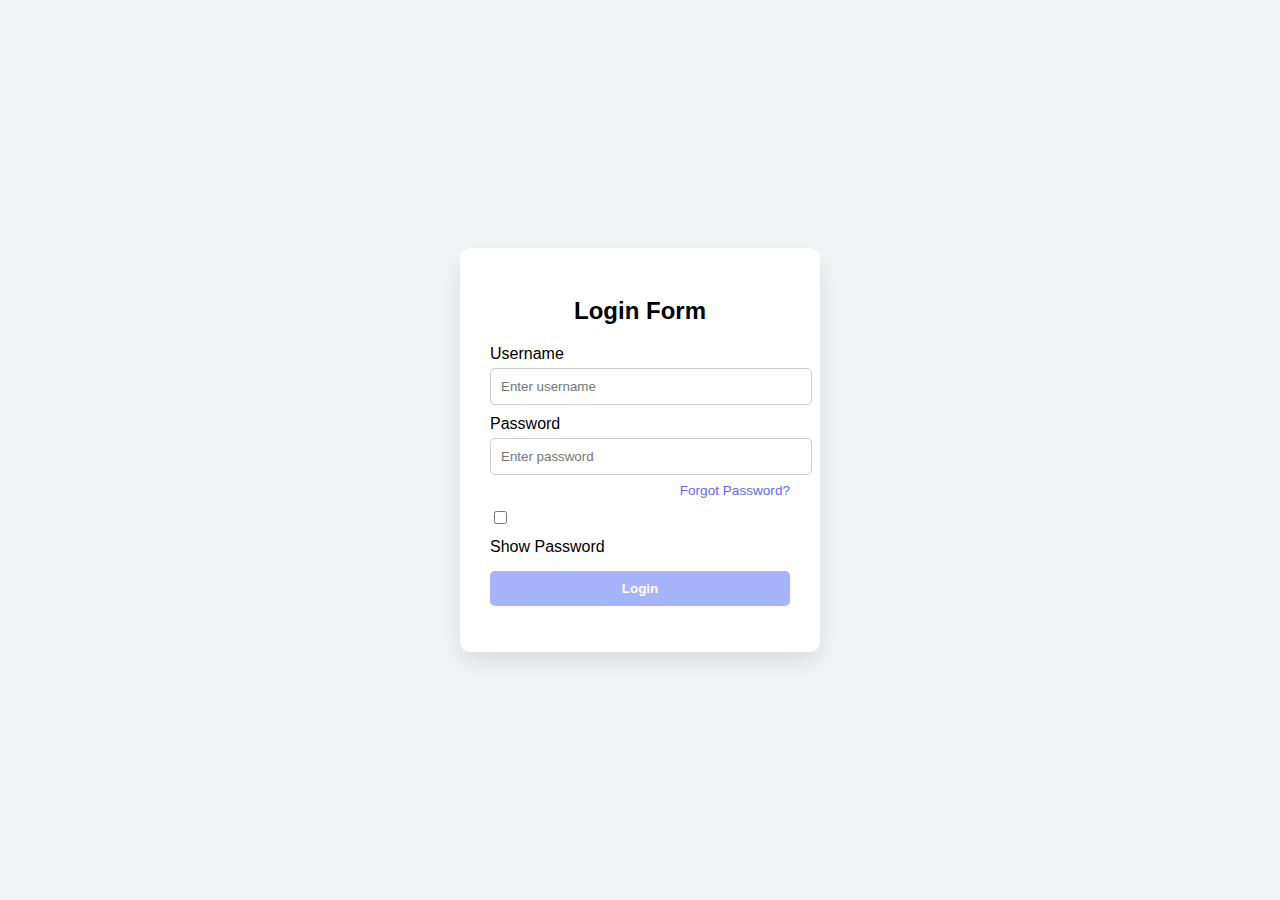
<file: index.html>
<!DOCTYPE html>
<html lang="en">
<head>
  <meta charset="UTF-8">
  <title>Login Form</title>
  <link rel="stylesheet" href="styles.css">
</head>
<body>
  <div class="login-container">
    <h2>Login Form</h2>
    <form id="loginForm">
      <label>Username</label>
      <input type="text" id="username" placeholder="Enter username" required>

      <label>Password</label>
      <input type="password" id="password" placeholder="Enter password" required>

      <!-- Prompt 9: Add a styled 'Forgot password?' link below the form -->
      <a href="#" class="forgot-password">Forgot Password?</a>

      <div class="checkbox">
        <input type="checkbox" id="showPassword">
        <label for="showPassword">Show Password</label>
      </div>

      <button type="submit" id="loginBtn" disabled>Login</button>
    </form>
    <p id="errorMessage" class="error"></p>
  </div>

  <script src="script.js"></script>
</body>
</html>
</file>
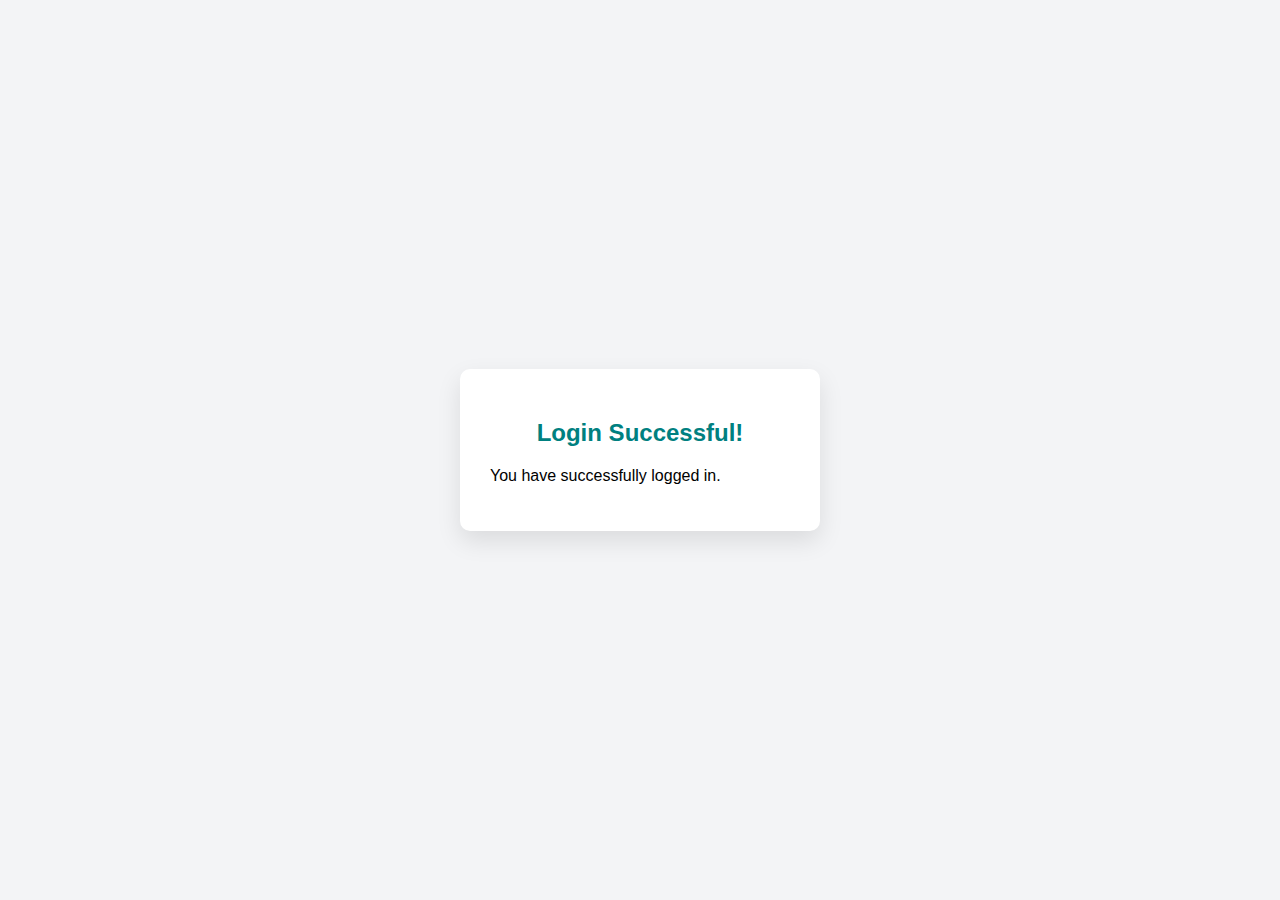
<file: success.html>
<!DOCTYPE html>
<html lang="en">
<head>
  <meta charset="UTF-8">
  <title>Login Successful</title>
  <link rel="stylesheet" href="styles.css">
</head>
<body>
  <div class="login-container">
    <h2 style="color: teal;">Login Successful!</h2>
    <p>You have successfully logged in.</p>
  </div>
</body>
</html>
</file>
<file: styles.css>
body {
  font-family: Arial, sans-serif;
  background-color: #f3f4f6;
  display: flex;
  justify-content: center;
  align-items: center;
  height: 100vh;
  margin: 0;
}

/* Prompt 1: Center the login form vertically and horizontally using Flexbox and make it responsive */
.login-container {
  background-color: white;
  padding: 30px;
  border-radius: 10px;
  box-shadow: 0 10px 25px rgba(0, 0, 0, 0.1);
  width: 300px;
  animation: fadeIn 1s ease-in;
}

/* Prompt 10: Animate login form on page load using fade-in effect */
@keyframes fadeIn {
  from { opacity: 0; transform: translateY(-10px); }
  to { opacity: 1; transform: translateY(0); }
}

h2 {
  text-align: center;
  margin-bottom: 20px;
}

label {
  display: block;
  margin-top: 10px;
}

input[type="text"], input[type="password"] {
  width: 100%;
  padding: 10px;
  margin-top: 5px;
  border: 1px solid #ccc;
  border-radius: 5px;
  transition: all 0.3s ease;
}

/* Prompt 6: Add smooth transition animation when input fields are focused */
input:focus {
  border-color: #6366f1;
  box-shadow: 0 0 5px rgba(99, 102, 241, 0.5);
  outline: none;
}

.checkbox {
  margin-top: 10px;
}

/* Prompt 2: Add hover effect to the login button to change background color smoothly */
button {
  width: 100%;
  padding: 10px;
  margin-top: 15px;
  background-color: #6366f1;
  color: white;
  font-weight: bold;
  border: none;
  border-radius: 5px;
  cursor: pointer;
  transition: background-color 0.3s ease;
}

button:hover {
  background-color: #4f46e5;
}

button:disabled {
  background-color: #a5b4fc;
}

.error {
  color: red;
  margin-top: 10px;
  text-align: center;
}

/* Prompt 3: Make the login form responsive on smaller screens using media queries */
@media (max-width: 400px) {
  .login-container {
    width: 90%;
    padding: 20px;
  }

  h2 {
    font-size: 1.5em;
  }

  input[type="text"], input[type="password"] {
    font-size: 0.9em;
  }

  button {
    font-size: 0.9em;
  }
}

/* Prompt 9: Style the forgot password link */
.forgot-password {
  display: block;
  text-align: right;
  margin-top: 8px;
  font-size: 0.85em;
  color: #6366f1;
  text-decoration: none;
}

.forgot-password:hover {
  text-decoration: underline;
}
</file>
